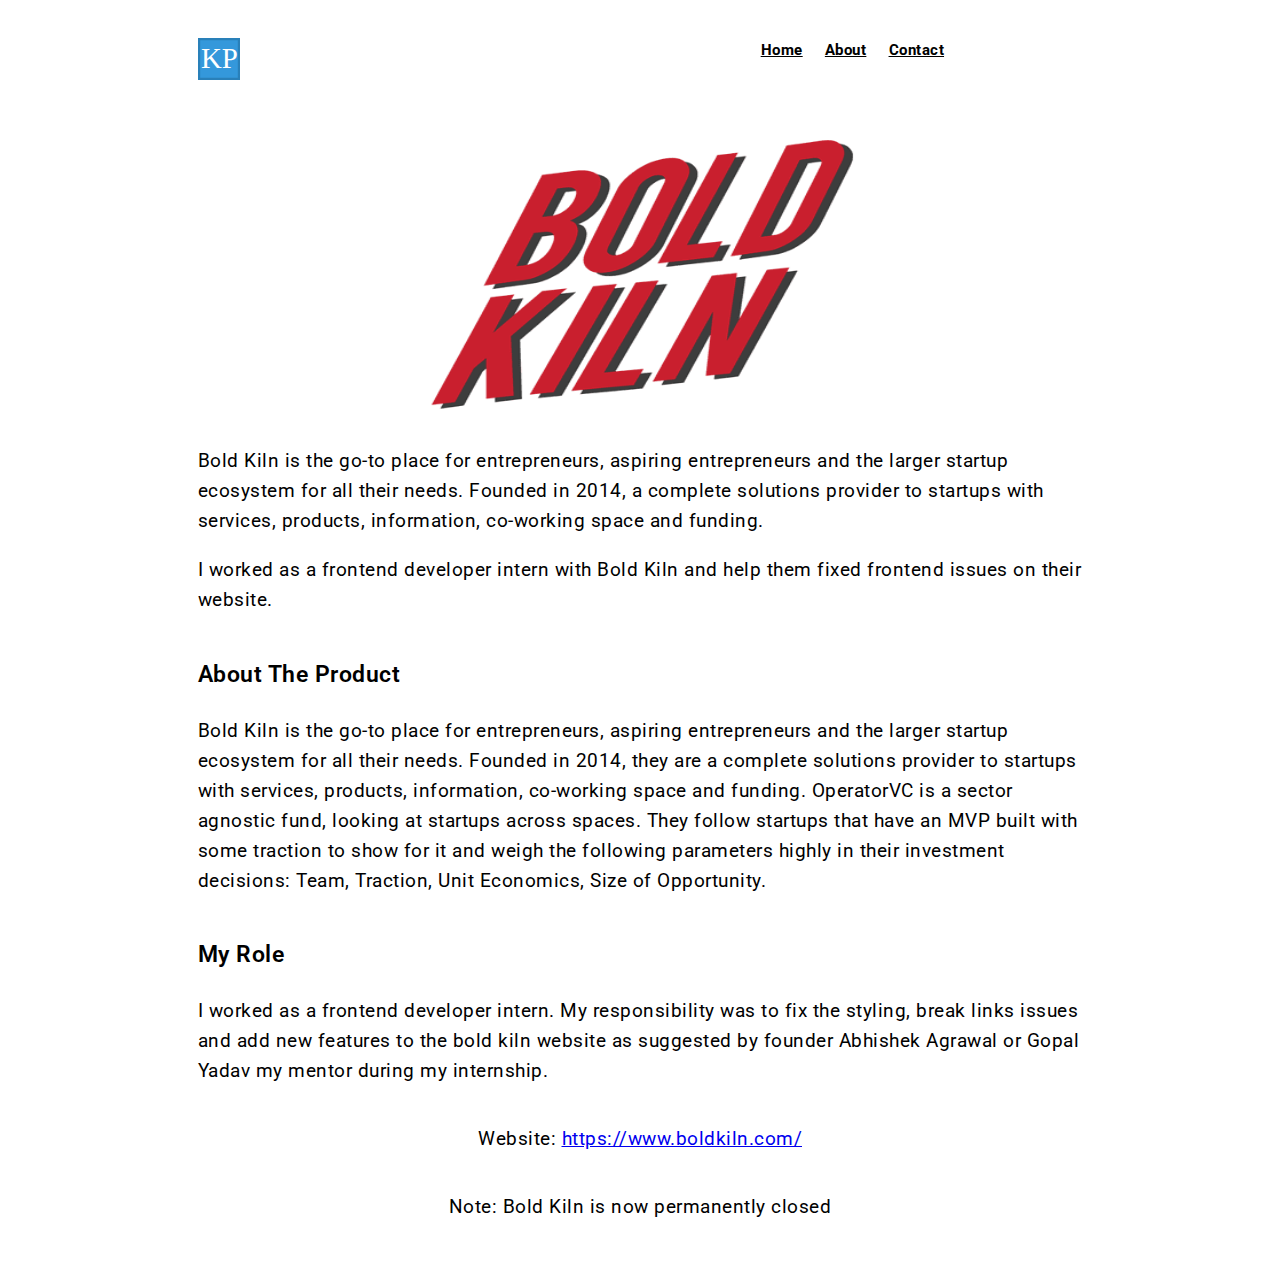
<file: experience/bold-kiln-experience.html>
<!DOCTYPE html>
<html lang="en">
  <head>
    <meta charset="UTF-8" />
    <meta name="viewport" content="width=device-width, initial-scale=1.0" />
    <meta http-equiv="X-UA-Compatible" content="ie=edge" />
    <title>Kartik Pandey</title>
    <!-- Global site tag (gtag.js) - Google Analytics -->
    <script
      async
      src="https://www.googletagmanager.com/gtag/js?id=UA-138301197-1"
    ></script>
    <script>
      window.dataLayer = window.dataLayer || [];
      function gtag() {
        dataLayer.push(arguments);
      }
      gtag("js", new Date());

      gtag("config", "UA-138301197-1");
    </script>

    <link rel="shortcut icon" href="../assests/kp-logo.ico" />
    <link
      href="https://fonts.googleapis.com/css?family=Roboto"
      rel="stylesheet"
    />
    <link rel="stylesheet" href="../css/experience.css" />
  </head>
  <body>
    <div class="navbar">
      <div class="logo"><img src="../assests/kp-logo.svg" /></div>
      <div class="navbar-content">
        <b><a href="../index.html">Home</a></b>
        <b><a href="../index.html#about">About</a></b>
        <b><a href="../index.html#contact">Contact</a></b>
      </div>
    </div>
    <div class="experience-container">
      <div class="image-container">
        <img src="../assests/boldkiln-logo.png" />
      </div>
      <div class="summary">
        <p>
          Bold Kiln is the go-to place for entrepreneurs, aspiring entrepreneurs
          and the larger startup ecosystem for all their needs. Founded in 2014,
          a complete solutions provider to startups with services, products,
          information, co-working space and funding.
        </p>
        <p>
          I worked as a frontend developer intern with Bold Kiln and help them
          fixed frontend issues on their website.
        </p>
      </div>
      <div class="about-product">
        <p class="heading">About The Product</p>
        <p>
          Bold Kiln is the go-to place for entrepreneurs, aspiring entrepreneurs
          and the larger startup ecosystem for all their needs. Founded in 2014,
          they are a complete solutions provider to startups with services,
          products, information, co-working space and funding. OperatorVC is a
          sector agnostic fund, looking at startups across spaces. They follow
          startups that have an MVP built with some traction to show for it and
          weigh the following parameters highly in their investment decisions:
          Team, Traction, Unit Economics, Size of Opportunity.
        </p>
      </div>
      <div class="my-role">
        <p class="heading">My Role</p>
        <p>
          I worked as a frontend developer intern. My responsibility was to fix
          the styling, break links issues and add new features to the bold kiln
          website as suggested by founder Abhishek Agrawal or Gopal Yadav my
          mentor during my internship.
        </p>
      </div>
      <p>
        Website:
        <a href="https://www.boldkiln.com/" target="">
          https://www.boldkiln.com/
        </a>
      </p>
      <p>Note: Bold Kiln is now permanently closed</p>
    </div>
  </body>
</html>
</file>
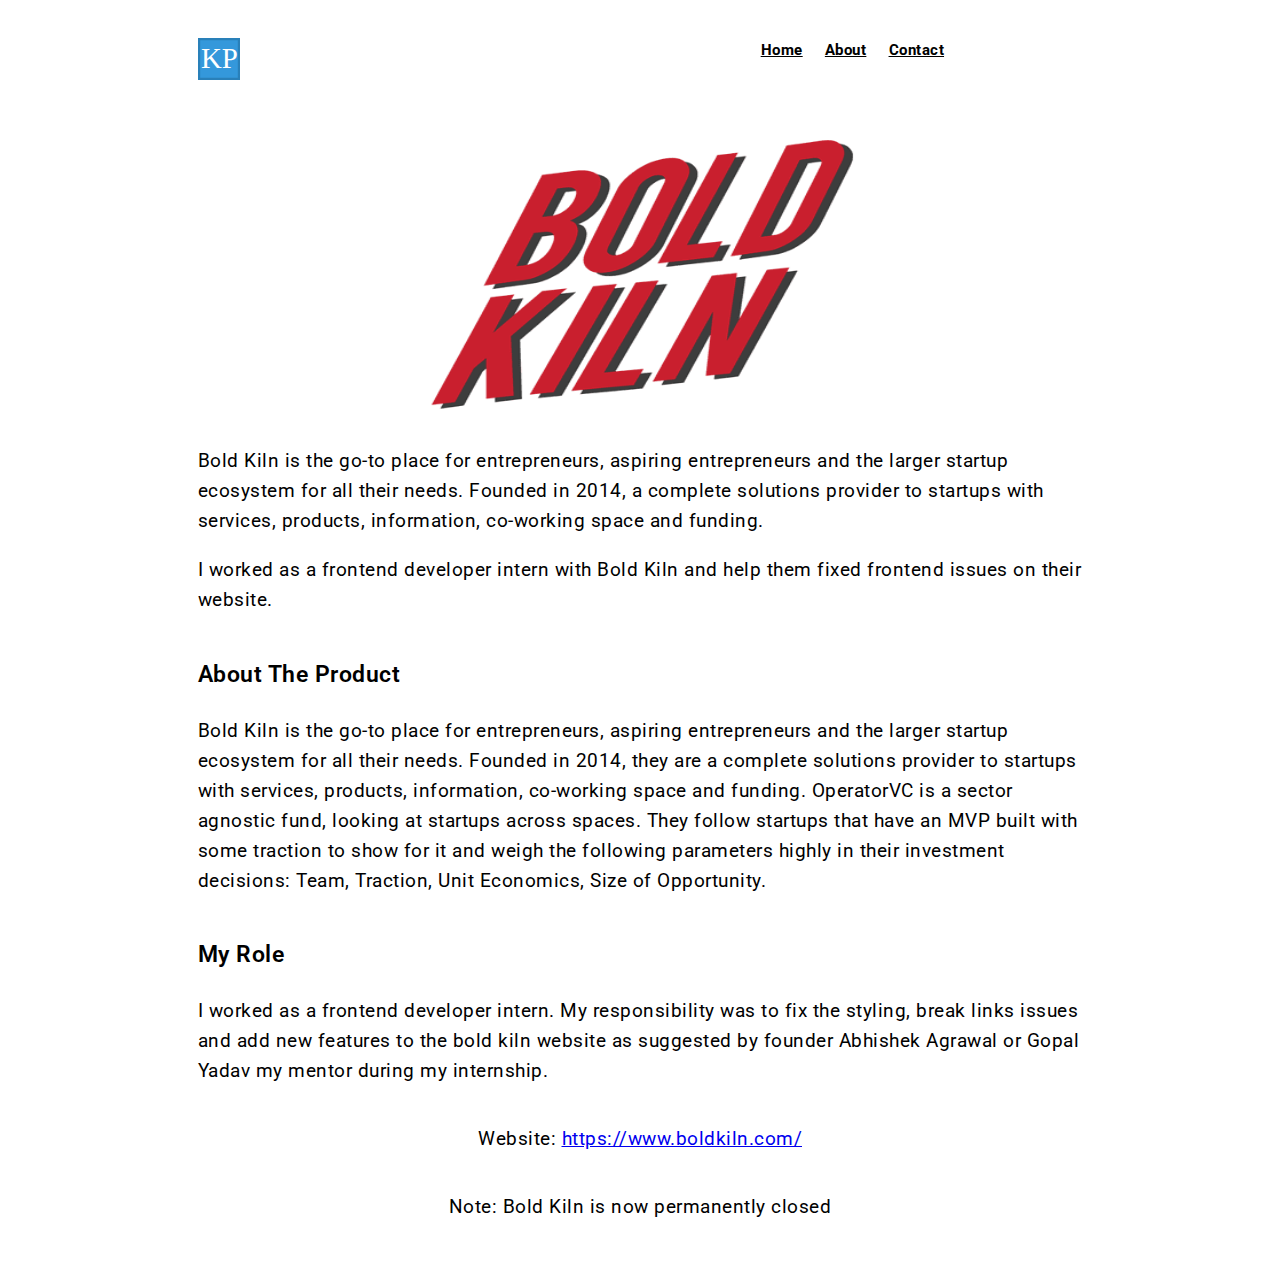
<file: experience/bold-kiln.html>
<!DOCTYPE html>
<html lang="en">
  <head>
    <meta charset="UTF-8" />
    <meta name="viewport" content="width=device-width, initial-scale=1.0" />
    <meta http-equiv="X-UA-Compatible" content="ie=edge" />
    <title>Kartik Pandey</title>
    <link rel="shortcut icon" href="../assests/kp-logo.ico" />
    <link
      href="https://fonts.googleapis.com/css?family=Roboto"
      rel="stylesheet"
    />
    <link rel="stylesheet" href="../css/experience.css" />
  </head>
  <body>
    <div class="navbar">
      <div class="logo"><img src="../assests/kp-logo.svg" /></div>
      <div class="navbar-content">
        <b><a href="../index.html">Home</a></b>
        <b><a href="../index.html#about">About</a></b>
        <b><a href="../index.html#contact">Contact</a></b>
      </div>
    </div>
    <div class="experience-container">
      <div class="image-container">
        <img src="../assests/boldkiln-logo.png" />
      </div>
      <div class="summary">
        <p>
          Bold Kiln is the go-to place for entrepreneurs, aspiring entrepreneurs
          and the larger startup ecosystem for all their needs. Founded in 2014,
          a complete solutions provider to startups with services, products,
          information, co-working space and funding.
        </p>
        <p>
          I worked as a frontend developer intern with Bold Kiln and help them
          fixed frontend issues on their website.
        </p>
      </div>
      <div class="about-product">
        <p class="heading">About The Product</p>
        <p>
          Bold Kiln is the go-to place for entrepreneurs, aspiring entrepreneurs
          and the larger startup ecosystem for all their needs. Founded in 2014,
          they are a complete solutions provider to startups with services,
          products, information, co-working space and funding. OperatorVC is a
          sector agnostic fund, looking at startups across spaces. They follow
          startups that have an MVP built with some traction to show for it and
          weigh the following parameters highly in their investment decisions:
          Team, Traction, Unit Economics, Size of Opportunity.
        </p>
      </div>
      <div class="my-role">
        <p class="heading">My Role</p>
        <p>
          I worked as a frontend developer intern. My responsibility was to fix
          the styling, break links issues and add new features to the bold kiln
          website as suggested by founder Abhishek Agrawal or Gopal Yadav my
          mentor during my internship.
        </p>
      </div>
      <p>
        Website:
        <a href="https://www.boldkiln.com/" target="">
          https://www.boldkiln.com/
        </a>
      </p>
      <p>Note: Bold Kiln is now permanently closed</p>
    </div>
  </body>
</html>
</file>
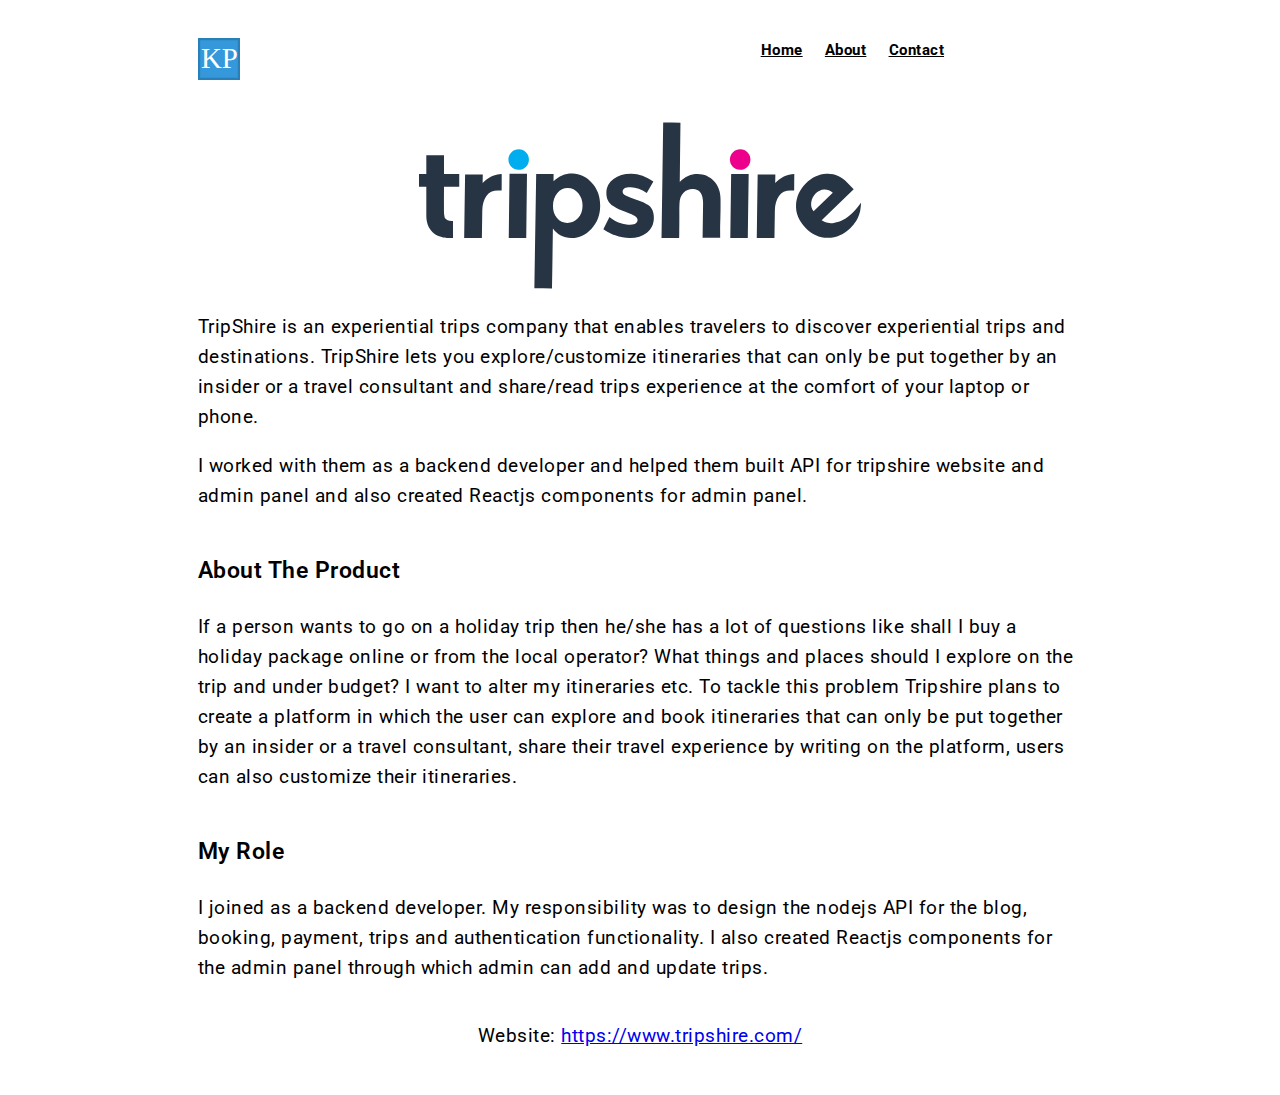
<file: experience/tripshire-experience.html>
<!DOCTYPE html>
<html lang="en">
  <head>
    <meta charset="UTF-8" />
    <meta name="viewport" content="width=device-width, initial-scale=1.0" />
    <meta http-equiv="X-UA-Compatible" content="ie=edge" />
    <title>Kartik Pandey</title>
    <link rel="shortcut icon" href="../assests/kp-logo.ico" />
    <!-- Global site tag (gtag.js) - Google Analytics -->
    <script
      async
      src="https://www.googletagmanager.com/gtag/js?id=UA-138301197-1"
    ></script>
    <script>
      window.dataLayer = window.dataLayer || [];
      function gtag() {
        dataLayer.push(arguments);
      }
      gtag("js", new Date());

      gtag("config", "UA-138301197-1");
    </script>

    <link
      href="https://fonts.googleapis.com/css?family=Roboto"
      rel="stylesheet"
    />
    <link rel="stylesheet" href="../css/experience.css" />
  </head>
  <body>
    <div class="navbar">
      <div class="logo"><img src="../assests/kp-logo.svg" /></div>
      <div class="navbar-content">
        <b><a href="../index.html">Home</a></b>
        <b><a href="../index.html#about">About</a></b>
        <b><a href="../index.html#contact">Contact</a></b>
      </div>
    </div>
    <div class="experience-container">
      <div class="image-container">
        <img src="../assests/tripshire-logo.svg" />
      </div>
      <div class="summary">
        <p>
          TripShire is an experiential trips company that enables travelers to
          discover experiential trips and destinations. TripShire lets you
          explore/customize itineraries that can only be put together by an
          insider or a travel consultant and share/read trips experience at the
          comfort of your laptop or phone.
        </p>
        <p>
          I worked with them as a backend developer and helped them built API
          for tripshire website and admin panel and also created Reactjs
          components for admin panel.
        </p>
      </div>
      <div class="about-product">
        <p class="heading">About The Product</p>
        <p>
          If a person wants to go on a holiday trip then he/she has a lot of
          questions like shall I buy a holiday package online or from the local
          operator? What things and places should I explore on the trip and
          under budget? I want to alter my itineraries etc. To tackle this
          problem Tripshire plans to create a platform in which the user can
          explore and book itineraries that can only be put together by an
          insider or a travel consultant, share their travel experience by
          writing on the platform, users can also customize their itineraries.
        </p>
      </div>
      <div class="my-role">
        <p class="heading">My Role</p>
        <p>
          I joined as a backend developer. My responsibility was to design the
          nodejs API for the blog, booking, payment, trips and authentication
          functionality. I also created Reactjs components for the admin panel
          through which admin can add and update trips.
        </p>
      </div>
      <p>
        Website:
        <a href="https://www.tripshire.com/" target="">
          https://www.tripshire.com/
        </a>
      </p>
    </div>
  </body>
</html>
</file>
<file: css/experience.css>
html {
  font-family: "Roboto", sans-serif;
}

:root {
  font-size: 19px;
  letter-spacing: 0.5px;
  line-height: 1.58;
}

.navbar {
  display: flex;
  margin: 3% 15%;
  justify-content: space-between;
}

.logo {
  width: 10%;
  max-width: 42px;
  max-height: 42px;
}

.navbar-content {
  font-size: 0.8em;
  flex-basis: 50%;
  text-align: center;
}

.menu {
  display: none;
}

.navbar-content > b > a {
  margin-right: 4%;
  color: black;
}

.experience-container {
  display: grid;
  margin: 2% 15%;
  justify-items: center;
}

.heading {
  font-size: 1.2em;
  font-weight: 600;
}

.image-container {
  width: 50%;
  object-fit: cover;
}

.image-container > img {
  width: 100%;
  height: 100%;
  max-height: 300px;
  max-width: 500px;
}

@media (max-width: 782px) {
  .navbar-content {
    flex-basis: 80%;
  }
}
</file>
